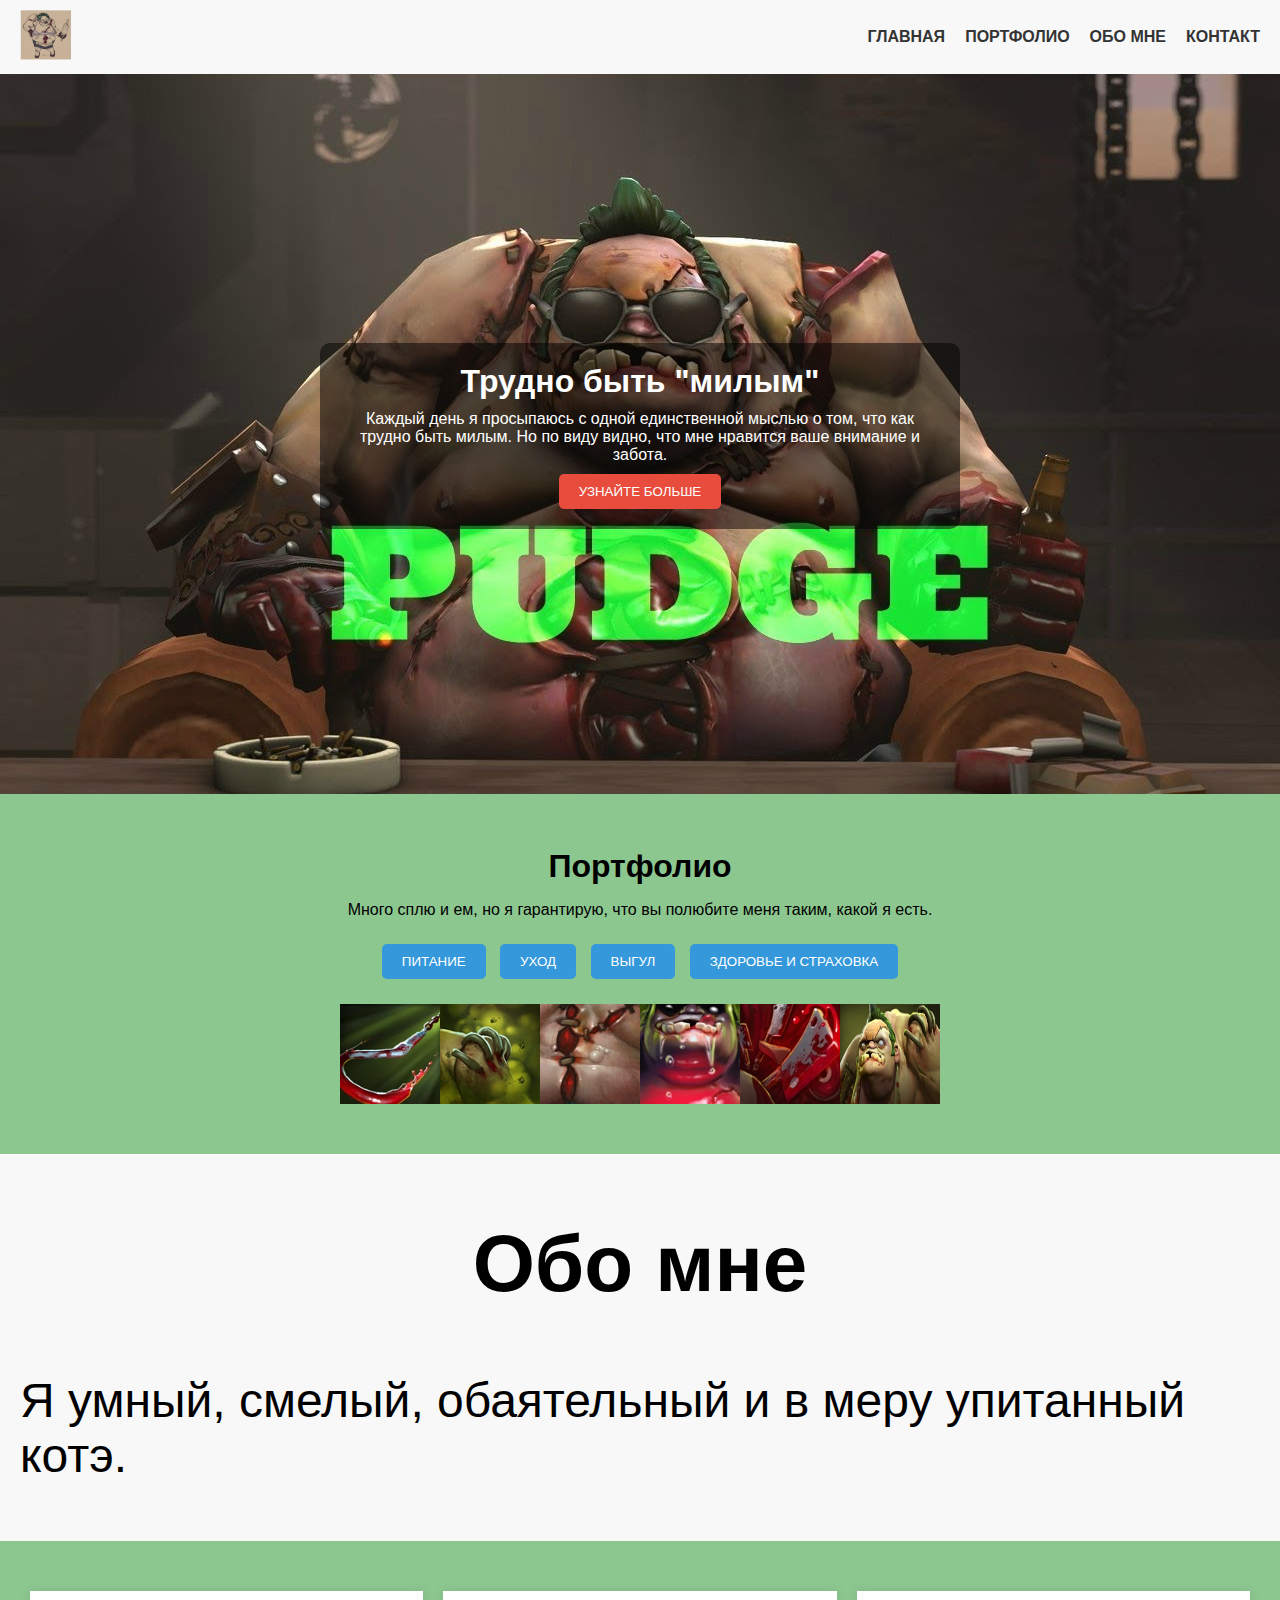
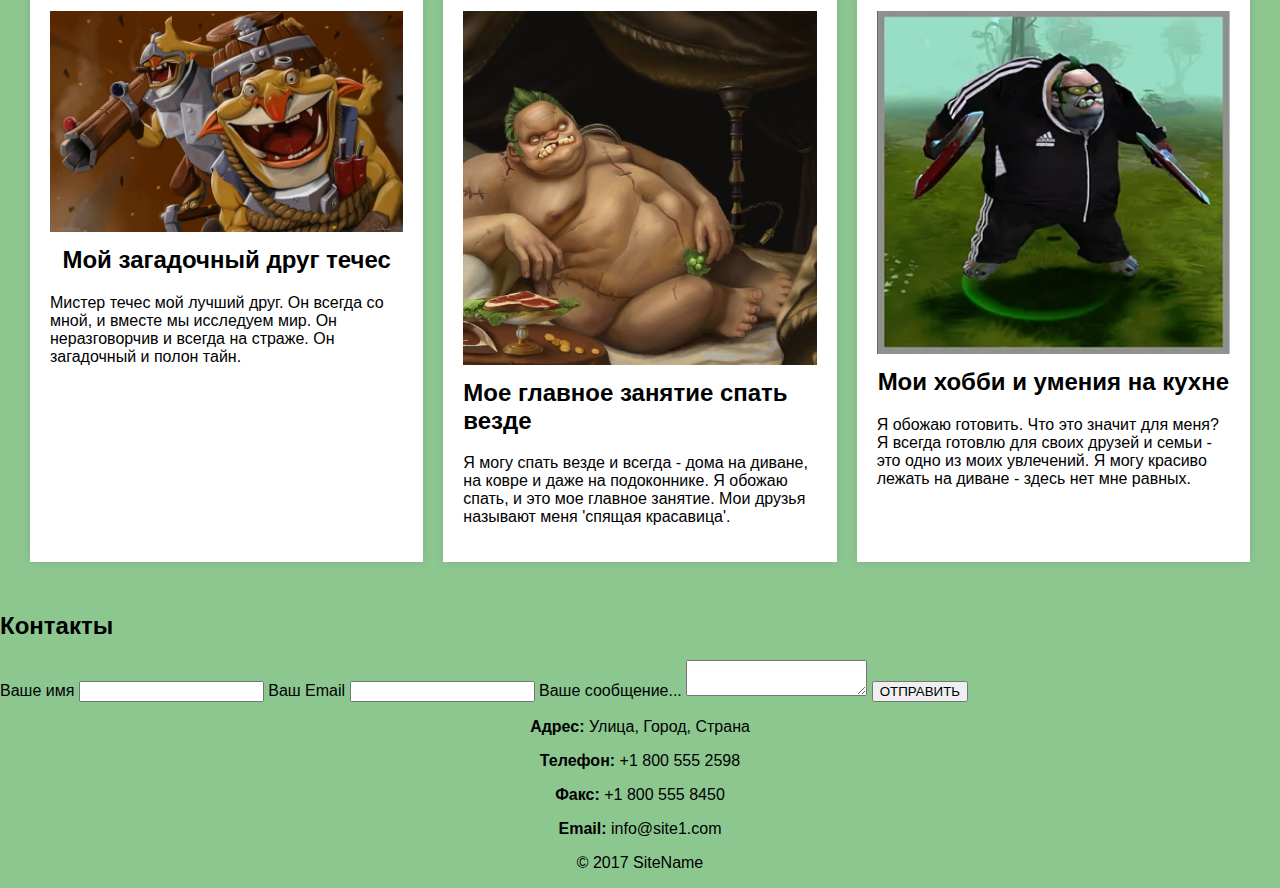
<file: index.html>
<!DOCTYPE html>
<html lang="ru">

<head>
    <meta charset="UTF-8">
    <meta name="viewport" content="width=device-width, initial-scale=1.0">
    <title>Мопс Вилли</title>
    <link rel="stylesheet" href="styles.css">
</head>

<body>
    <header>
        <div class="logo">
            <img src="logo.png" alt="Мопс Вилли">
        </div>
        <nav>
            <ul>
                <li><a href="#">ГЛАВНАЯ</a></li>
                <li><a href="#">ПОРТФОЛИО</a></li>
                <li><a href="#">ОБО МНЕ</a></li>
                <li><a href="#">КОНТАКТ</a></li>
            </ul>
        </nav>
    </header>
    <main>
        <section class="hero">
            <img src="pudge.jpg" alt="Dog wrapped in a blanket">
            <div class="hero-text">
                <h1>Трудно быть "милым"</h1>
                <p>Каждый день я просыпаюсь с одной единственной мыслью о том, что как трудно быть милым. Но по виду
                    видно, что мне нравится ваше внимание и забота.</p>
                <button>УЗНАЙТЕ БОЛЬШЕ</button>
            </div>
        </section>
        <section class="portfolio">
            <h2>Портфолио</h2>
            <p>Много сплю и ем, но я гарантирую, что вы полюбите меня таким, какой я есть.</p>
            <div class="categories">
                <button>ПИТАНИЕ</button>
                <button>УХОД</button>
                <button>ВЫГУЛ</button>
                <button>ЗДОРОВЬЕ И СТРАХОВКА</button>
            </div>
            <div class="icons">
                <img src="icon1.png" alt="Icon 1">
                <img src="icon2.png" alt="Icon 2">
                <img src="icon3.png" alt="Icon 3">
                <img src="icon4.png" alt="Icon 4">
                <img src="icon5.png" alt="Icon 5">
                <img src="icon6.png" alt="Icon 6">
            </div>
        </section>
    </main>
    <header class="h1x2">

        <h1>Обо мне</h1>
        <p>Я умный, смелый, обаятельный и в меру упитанный котэ.</p>

    </header>
    <section class="content">
        <div class="column">
            <center> <img src="cat1.png" alt="Мой загадочный друг течес" class="catIMG"> </center>
            <h2>Мой загадочный друг течес</h2>
            <p>Мистер течес мой лучший друг. Он всегда со мной, и вместе мы исследуем мир. Он неразговорчив и всегда на
                страже. Он загадочный и полон тайн.</p>
        </div>
        <div class="column">
            <center> <img src="cat2.png" alt="Мое главное занятие спать везде" class="catIMG"> </center>
            <h2>Мое главное занятие спать везде</h2>
            <p>Я могу спать везде и всегда - дома на диване, на ковре и даже на подоконнике. Я обожаю спать, и это мое
                главное занятие. Мои друзья называют меня 'спящая красавица'.</p>
        </div>
        <div class="column">
            <center> <img src="cat3.png" alt="Мои хобби и умения на кухне" class="catIMG"> </center>
            <h2>Мои хобби и умения на кухне</h2>
            <p>Я обожаю готовить. Что это значит для меня? Я всегда готовлю для своих друзей и семьи - это одно из моих
                увлечений. Я могу красиво лежать на диване - здесь нет мне равных.</p>
        </div>
    </section>
    <section class="contact">

        <h2>Контакты</h2>
        <form>
            <label for="name">Ваше имя</label>
            <input type="text" id="name" name="name">

            <label for="email">Ваш Email</label>
            <input type="email" id="email" name="email">

            <label for="message">Ваше сообщение...</label>
            <textarea id="message" name="message"></textarea>

            <button type="submit">ОТПРАВИТЬ</button>

        </form>

        <div class="contact-info">
            <center>
                <p><strong>Адрес:</strong> Улица, Город, Страна</p>
                <p><strong>Телефон:</strong> +1 800 555 2598</p>
                <p><strong>Факс:</strong> +1 800 555 8450</p>
                <p><strong>Email:</strong> info@site1.com</p>
            </center>
        </div>
    </section>
    <footer>
        <center>
            <p>© 2017 SiteName</p>
        </center>
    </footer>

</body>

</html>
</file>
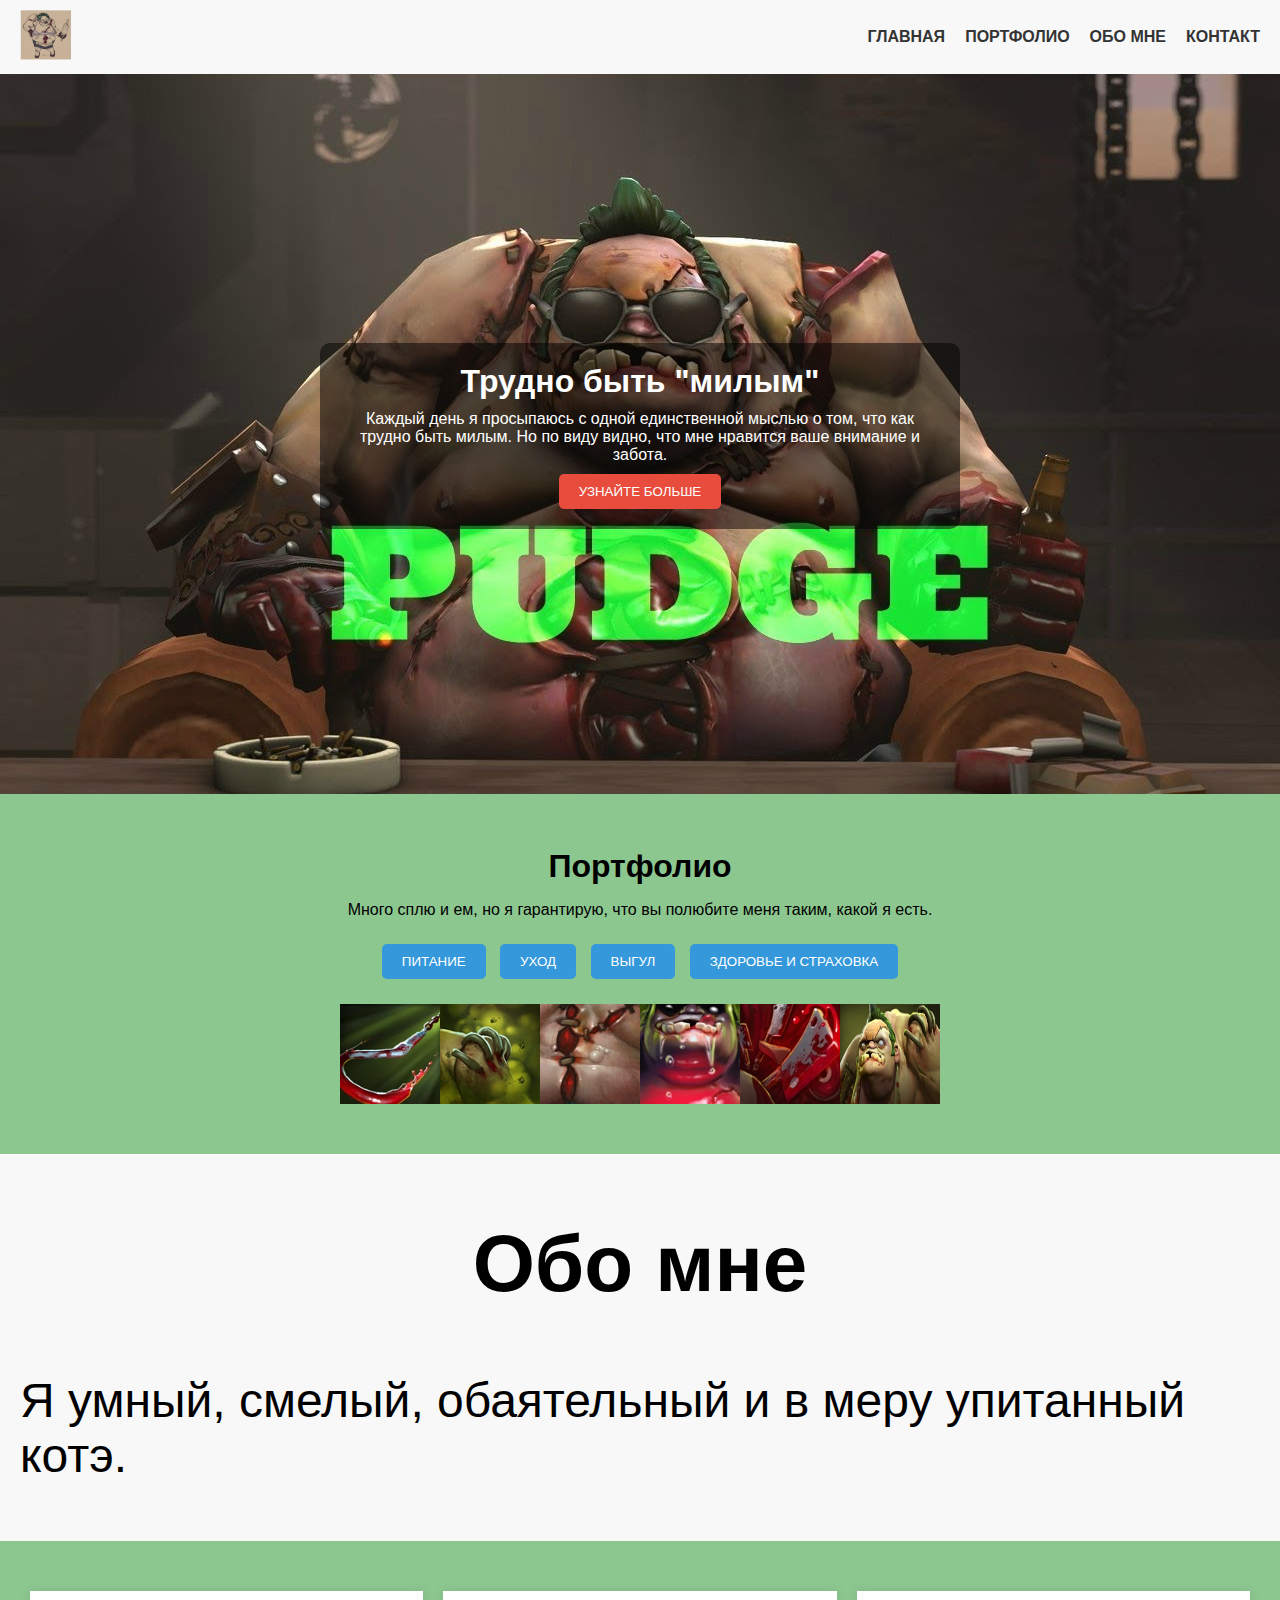
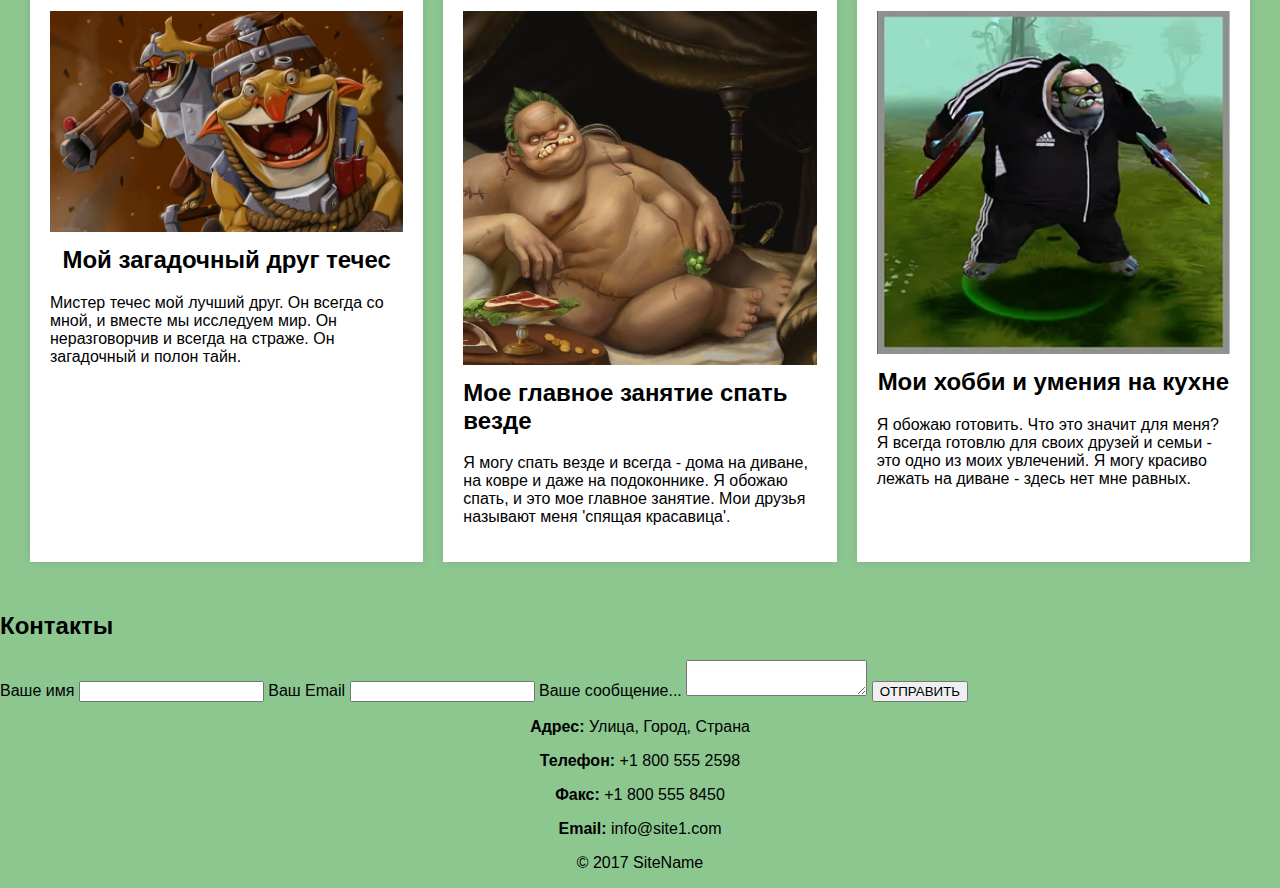
<file: index3.html>
<!DOCTYPE html>
<html lang="ru">

<head>
    <meta charset="UTF-8">
    <meta name="viewport" content="width=device-width, initial-scale=1.0">
    <title>Мопс Вилли</title>
    <link rel="stylesheet" href="styles.css">
</head>

<body>
    <header>
        <div class="logo">
            <img src="logo.png" alt="Мопс Вилли">
        </div>
        <nav>
            <ul>
                <li><a href="index2.html">ГЛАВНАЯ</a></li>
                <li><a href="#">ПОРТФОЛИО</a></li>
                <li><a href="#">ОБО МНЕ</a></li>
                <li><a href="#">КОНТАКТ</a></li>
            </ul>
        </nav>
    </header>
    <main>
        <section class="hero">
            <img src="pudge.jpg" alt="Dog wrapped in a blanket">
            <div class="hero-text">
                <h1>Трудно быть "милым"</h1>
                <p>Каждый день я просыпаюсь с одной единственной мыслью о том, что как трудно быть милым. Но по виду
                    видно, что мне нравится ваше внимание и забота.</p>
                <button>УЗНАЙТЕ БОЛЬШЕ</button>
            </div>
        </section>
        <section class="portfolio">
            <h2>Портфолио</h2>
            <p>Много сплю и ем, но я гарантирую, что вы полюбите меня таким, какой я есть.</p>
            <div class="categories">
                <button>ПИТАНИЕ</button>
                <button>УХОД</button>
                <button>ВЫГУЛ</button>
                <button>ЗДОРОВЬЕ И СТРАХОВКА</button>
            </div>
            <div class="icons">
                <img src="icon1.png" alt="Icon 1">
                <img src="icon2.png" alt="Icon 2">
                <img src="icon3.png" alt="Icon 3">
                <img src="icon4.png" alt="Icon 4">
                <img src="icon5.png" alt="Icon 5">
                <img src="icon6.png" alt="Icon 6">
            </div>
        </section>
    </main>
    <header class="h1x2">

        <h1>Обо мне</h1>
        <p>Я умный, смелый, обаятельный и в меру упитанный котэ.</p>

    </header>
    <section class="content">
        <div class="column">
            <center> <img src="cat1.png" alt="Мой загадочный друг течес" class="catIMG"> </center>
            <h2>Мой загадочный друг течес</h2>
            <p>Мистер течес мой лучший друг. Он всегда со мной, и вместе мы исследуем мир. Он неразговорчив и всегда на
                страже. Он загадочный и полон тайн.</p>
        </div>
        <div class="column">
            <center> <img src="cat2.png" alt="Мое главное занятие спать везде" class="catIMG"> </center>
            <h2>Мое главное занятие спать везде</h2>
            <p>Я могу спать везде и всегда - дома на диване, на ковре и даже на подоконнике. Я обожаю спать, и это мое
                главное занятие. Мои друзья называют меня 'спящая красавица'.</p>
        </div>
        <div class="column">
            <center> <img src="cat3.png" alt="Мои хобби и умения на кухне" class="catIMG"> </center>
            <h2>Мои хобби и умения на кухне</h2>
            <p>Я обожаю готовить. Что это значит для меня? Я всегда готовлю для своих друзей и семьи - это одно из моих
                увлечений. Я могу красиво лежать на диване - здесь нет мне равных.</p>
        </div>
    </section>
    <section class="contact">

        <h2>Контакты</h2>
        <form>
            <label for="name">Ваше имя</label>
            <input type="text" id="name" name="name">

            <label for="email">Ваш Email</label>
            <input type="email" id="email" name="email">

            <label for="message">Ваше сообщение...</label>
            <textarea id="message" name="message"></textarea>

            <button type="submit">ОТПРАВИТЬ</button>

        </form>

        <div class="contact-info">
            <center>
                <p><strong>Адрес:</strong> Улица, Город, Страна</p>
                <p><strong>Телефон:</strong> +1 800 555 2598</p>
                <p><strong>Факс:</strong> +1 800 555 8450</p>
                <p><strong>Email:</strong> info@site1.com</p>
            </center>
        </div>
    </section>
    <footer>
        <center>
            <p>© 2017 SiteName</p>
        </center>
    </footer>

</body>

</html>
</file>
<file: styles.css>
body {
    font-family: Arial, sans-serif;
    margin: 0;
    padding: 0;
    background-color: rgb(141, 199, 144);
}

header {
    display: flex;
    justify-content: space-between;
    align-items: center;
    background-color: #f8f8f8;
    padding: 10px 20px;
}

.logo img {
    height: 50px;
}

nav ul {
    list-style: none;
    display: flex;
    margin: 0;
    padding: 0;
}

nav ul li {
    margin-left: 20px;
}

nav ul li a {
    text-decoration: none;
    color: #333;
    font-weight: bold;
}

.hero {
    position: relative;
    text-align: center;
    color: white;
}

.hero img {
    width: 100%;
    height: auto;
}

.hero-text {
    position: absolute;
    top: 50%;
    left: 50%;
    transform: translate(-50%, -50%);
    background-color: rgba(0, 0, 0, 0.5);
    padding: 20px;
    border-radius: 10px;
}

.hero-text h1 {
    margin: 0;
    font-size: 2em;
}

.hero-text p {
    margin: 10px 0;
}

.hero-text button {
    background-color: #e74c3c;
    color: white;
    border: none;
    padding: 10px 20px;
    border-radius: 5px;
    cursor: pointer;
}

.portfolio {
    text-align: center;
    padding: 50px 20px;
}

.portfolio h2 {
    margin: 0;
    font-size: 2em;
}

.categories {
    margin: 20px 0;
}

.categories button {
    background-color: #3498db;
    color: white;
    border: none;
    padding: 10px 20px;
    margin: 5px;
    border-radius: 5px;
    cursor: pointer;
}

.icons {
    display: flex;
    justify-content: center;
    flex-wrap: wrap;
}

.icons img {
    width: 100px;
    height: 100px;
}

.h1x2 {
    font-size: 2.5em;
    display: flex;
    flex-direction: column; /* Сделаем их вертикально располагаемыми */
    justify-content: center; /* Центрируем по вертикали */
    align-items: center; /* Центрируем по горизонтали */

}


header p {
    font-size: 1.2em;
    margin-top: 10px;
}

.content {
    display: flex;
    justify-content: space-between;
    margin: 20px 0;
    padding: 20px;
}

.column {
    flex: 1;
    margin: 10px;
    padding: 20px;
    place-items: center;
    background-color: white;
    box-shadow: 0 0 10px rgba(0, 0, 0, 0.1); 
   
}

.column img {
    max-width: 100%; 
    height: auto;
    margin-bottom: 10px;
   
}

.column h2 {
    margin-top: 0;
}

.column p {
    margin-top: 10px;
}

.catIMG{
    height: 600px;
    width: 600px;
    
}
</file>
